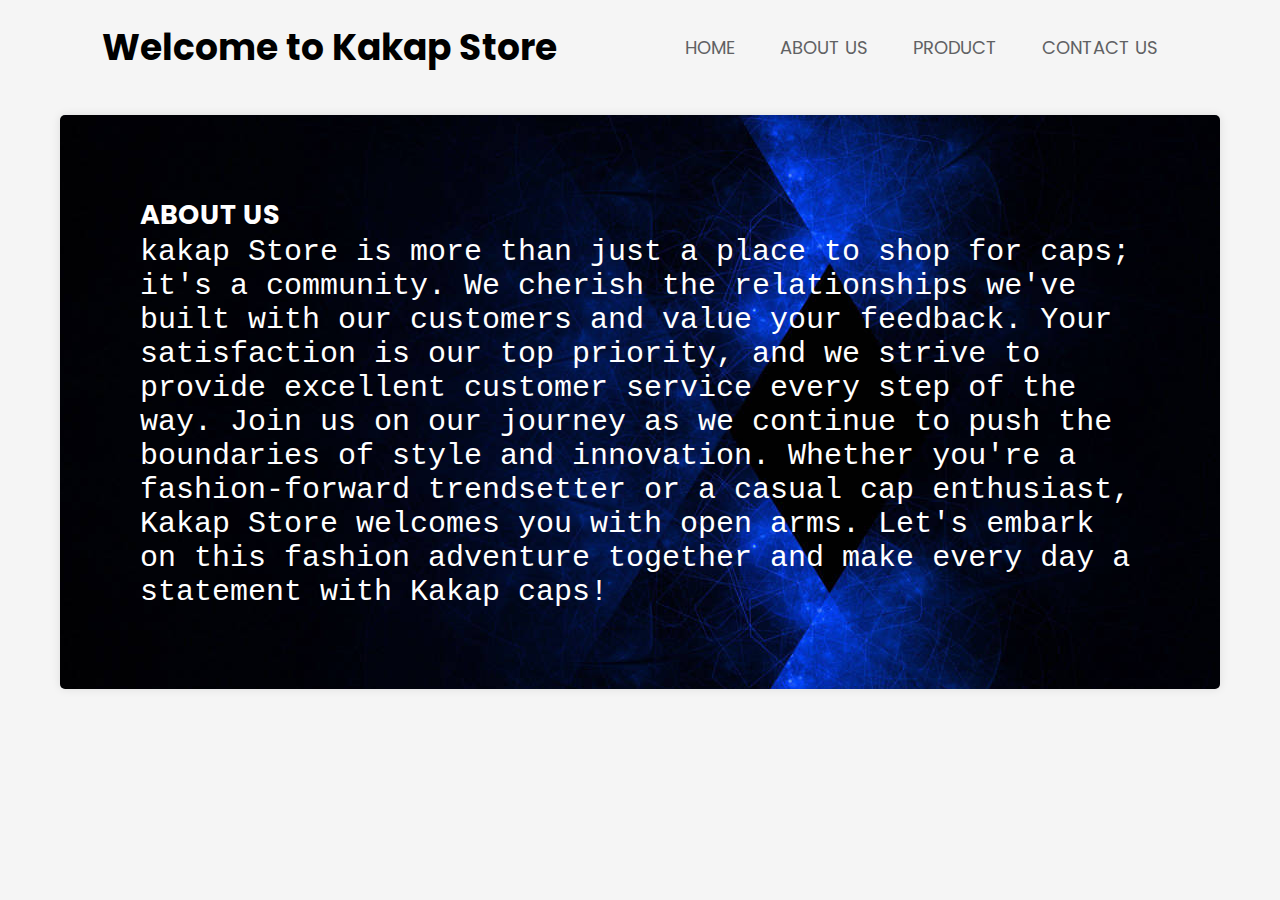
<file: about.html>
<!DOCTYPE html>
<html lang="en">

<head>
    <meta charset="UTF-8">
    <meta name="viewport" content="width=device-width, initial-scale=1.0">
    <title>About</title>
    <link href="https://unpkg.com/boxicons@2.0.7/css/boxicons.min.css" rel="stylesheet" />

    <!-- Fontawesome -->
    <link rel="stylesheet" href="https://cdnjs.cloudflare.com/ajax/libs/font-awesome/5.15.1/css/all.min.css">
    <!-- Custom StyleSheet -->
    <link rel="stylesheet" href="index.css">
    <link rel="stylesheet" href="about.css">
</head>

<body>
    <header class="header">
        <nav>
            <h1 id="welcome-heading">Welcome to Kakap Store</h1>
            <ul>
                <li><a href="./index.html">HOME</a></li>
                <li><a href="./about.html">ABOUT US</a></li>
                <li><a href="./product.html">PRODUCT</a></li>
                <li><a href="./contact.html">CONTACT US</a></li>
            </ul>
        </nav>
        <div class="container1">
            <section class="about-us">
                <h2>ABOUT US</h2>
                <p>
                    kakap Store is more than just a place to shop for caps; it's a community. We cherish the
                    relationships we've built with our customers and value your feedback. Your satisfaction is our top
                    priority, and we strive to provide excellent customer service every step of the way.

                    Join us on our journey as we continue to push the boundaries of style and innovation. Whether you're
                    a fashion-forward trendsetter or a casual cap enthusiast, Kakap Store welcomes you with open arms.
                    Let's embark on this fashion adventure together and make every day a statement with Kakap caps! </p>
            </section>
        </div>
</body>

</html>
</file>
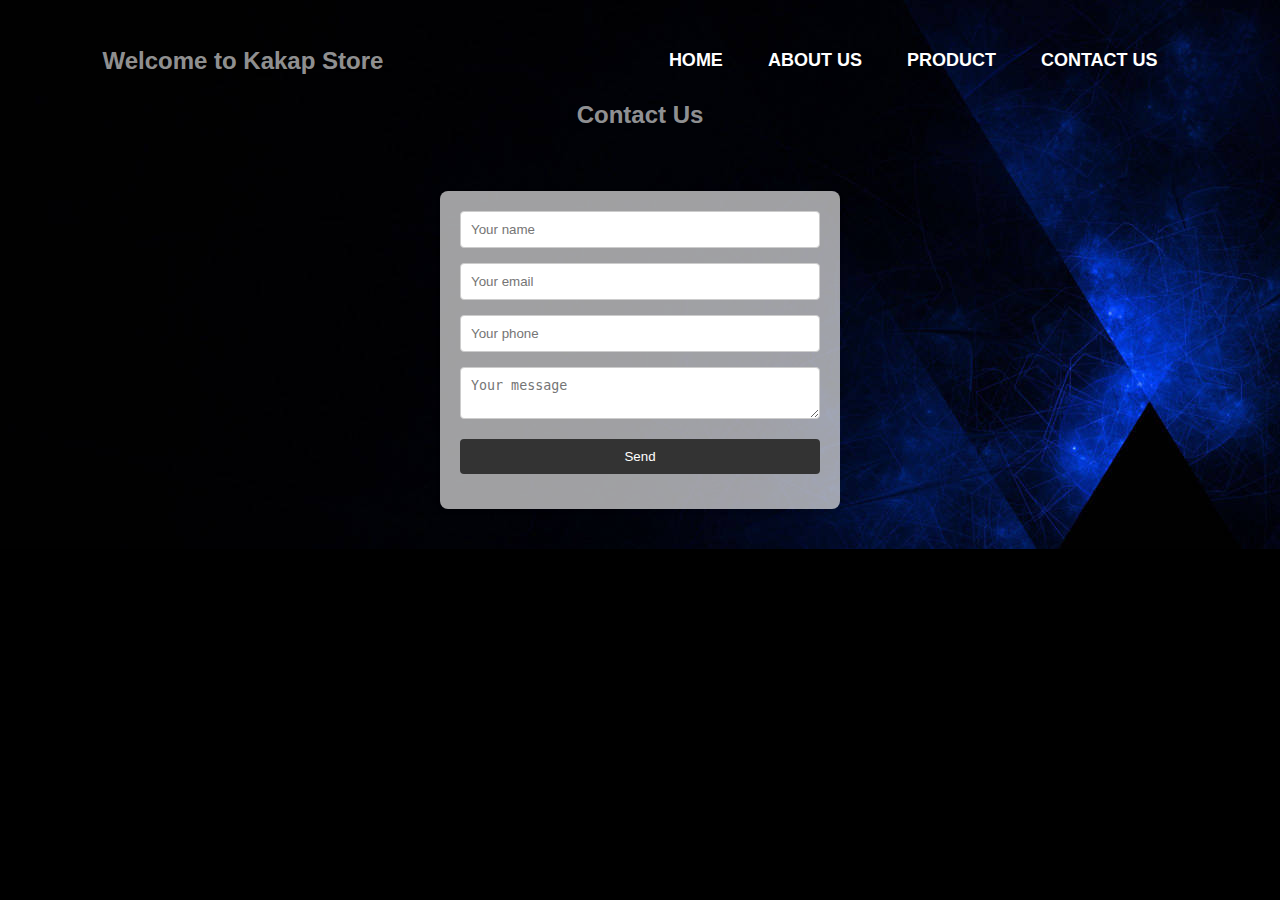
<file: contact.html>
<!DOCTYPE html>
<html lang="en">
<head>
    <meta charset="UTF-8">
    <meta name="viewport" content="width=device-width, initial-scale=1.0">
    <title>Contact</title>
    <link href="https://unpkg.com/boxicons@2.0.7/css/boxicons.min.css" rel="stylesheet" />

    <!-- Fontawesome -->
    <link rel="stylesheet" href="https://cdnjs.cloudflare.com/ajax/libs/font-awesome/5.15.1/css/all.min.css">
    <!-- Custom StyleSheet -->
    <link rel="stylesheet" href="index.css">
    <link rel="stylesheet" href="contact.css">
</head>
<body>
    <header class="header">
        <nav>
            <h1 id="welcome-heading">Welcome to Kakap Store</h1>
            <ul>
                <li><a href="./index.html">HOME</a></li>
                <li><a href="./about.html">ABOUT US</a></li>
                <li><a href="./product.html">PRODUCT</a></li>
                <li><a href="./contact.html">CONTACT US</a></li>
            </ul>
        </nav>

        <h1>Contact Us</h1>
      <br><br>
      <form class="contact-form" onsubmit="sendEmail(); return false;">
        <input type="text" id="name" class="contact-form-text" placeholder="Your name">
        <input type="email" id="email" class="contact-form-text" placeholder="Your email">
        <input type="text" id="phone" class="contact-form-text" placeholder="Your phone">
        <textarea id="message" class="contact-form-text" placeholder="Your message"></textarea>
        <input type="submit" class="contact-form-btn" value="Send">
      </form>
    </div>
    <script src="contact.js"></script>
</body>
</html>
</file>
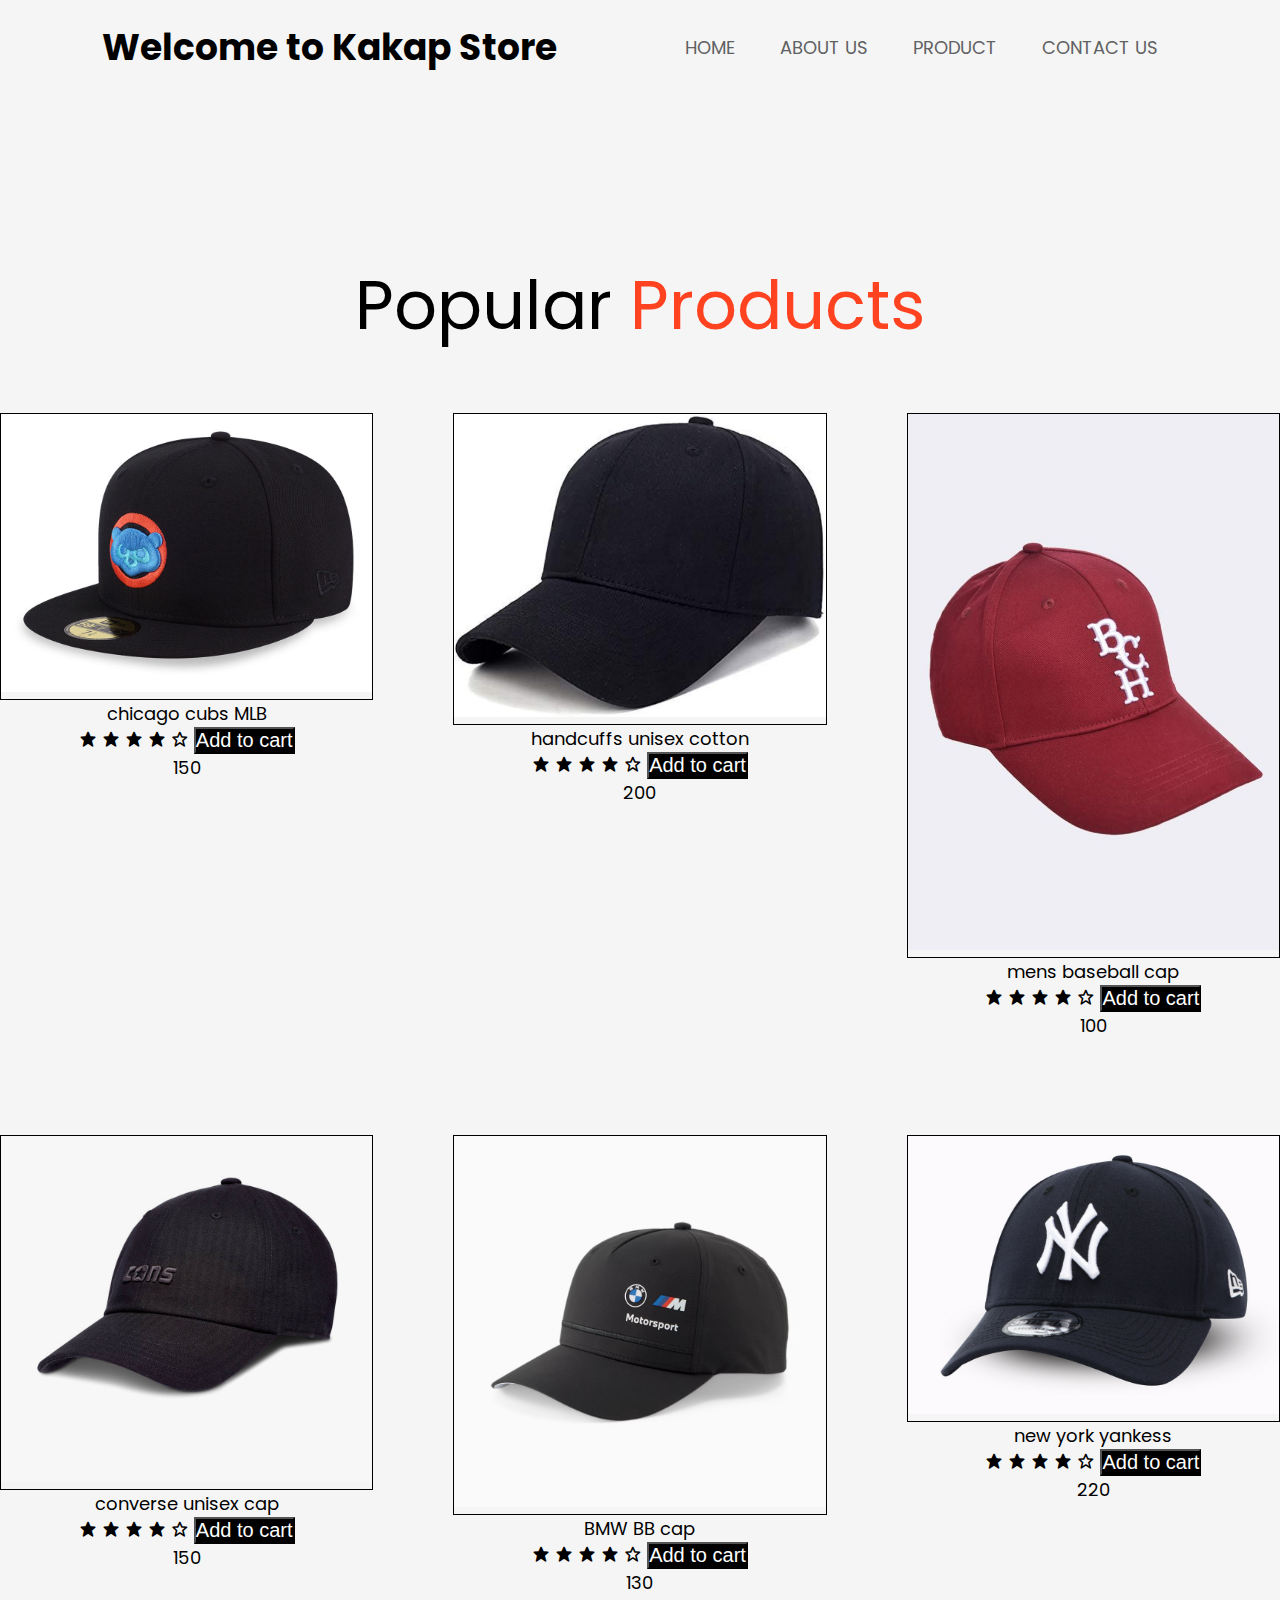
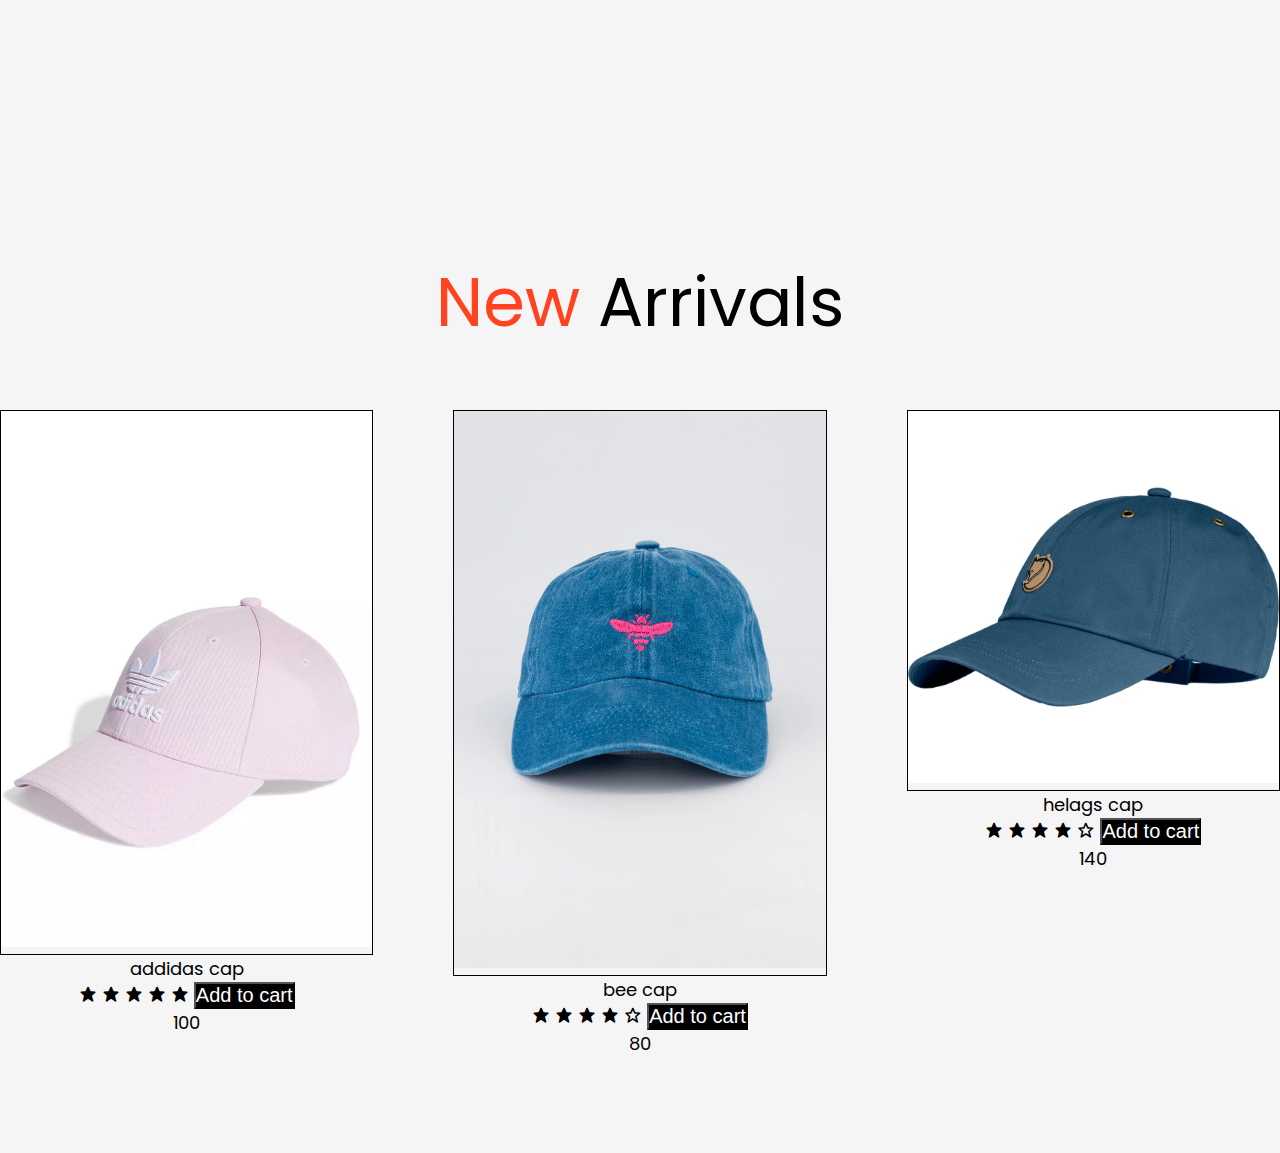
<file: product.html>
<!DOCTYPE html>
<html lang="en">
<head>
    <meta charset="UTF-8">
    <meta name="viewport" content="width=device-width, initial-scale=1.0">
    <title>Product</title>
    <link href="https://unpkg.com/boxicons@2.0.7/css/boxicons.min.css" rel="stylesheet" />

    <!-- Fontawesome -->
    <link rel="stylesheet" href="https://cdnjs.cloudflare.com/ajax/libs/font-awesome/5.15.1/css/all.min.css">
    <!-- Custom StyleSheet -->
    <link rel="stylesheet" href="index.css">
    <link rel="stylesheet" href="product.css">
</head>
<body>
    <header class="header">
        <nav>
            <h1 id="welcome-heading">Welcome to Kakap Store</h1>
            <ul>
                <li><a href="./index.html">HOME</a></li>
                <li><a href="./about.html">ABOUT US</a></li>
                <li><a href="./product.html">PRODUCT</a></li>
                <li><a href="./contact.html">CONTACT US</a></li>
            </ul>
        </nav>

    <!-- Popular Products -->
    <section class="section">
        <div class="h">
            <h1>Popular <span>Products</span></h1>
        </div>
        <div class="ac-center box">
            <div class="ac">
                <div class="img-cover">
                    <img src="1.jpg" alt="" />
                </div>
                <p>chicago cubs MLB</p>
                <div class="rating">
                    <i class="bx bxs-star"></i>
                    <i class="bx bxs-star"></i>
                    <i class="bx bxs-star"></i>
                    <i class="bx bxs-star"></i>
                    <i class="bx bx-star"></i>
                    <button onclick="addToCart('chicago cubs MLB',150)">Add to cart</button>
                </div>
                <div class="price">150</div>
            </div>

            <div class="ac">
                <div class="img-cover">
                    <img src="2.jpg" alt="" />
                </div>
                <p>handcuffs unisex cotton</p>
                <div class="rating">
                    <i class="bx bxs-star"></i>
                    <i class="bx bxs-star"></i>
                    <i class="bx bxs-star"></i>
                    <i class="bx bxs-star"></i>
                    <i class="bx bx-star"></i>
                    <button onclick="addToCart('handcuffs unisex cotton',200)">Add to cart</button>
                </div>
                <div class="price"> 200</div>
            </div>

            <div class="ac">
                <div class="img-cover">
                    <img src="3.jpg" alt="" />
                </div>
                <p>mens baseball cap</p>
                <div class="rating">
                    <i class="bx bxs-star"></i>
                    <i class="bx bxs-star"></i>
                    <i class="bx bxs-star"></i>
                    <i class="bx bxs-star"></i>
                    <i class="bx bx-star"></i>
                    <button onclick="addToCart('mens baseball cap',100)">Add to cart</button>
                </div>
                <div class="price">100</div>
            </div>

            <div class="ac">
                <div class="img-cover">
                    <img src="4.jpg" alt="" />
                </div>
                <p>converse unisex cap</p>
                <div class="rating">
                    <i class="bx bxs-star"></i>
                    <i class="bx bxs-star"></i>
                    <i class="bx bxs-star"></i>
                    <i class="bx bxs-star"></i>
                    <i class="bx bx-star"></i>
                    <button onclick="addToCart('converse unisex cap',150)">Add to cart</button>
                </div>
                <div class="price"> 150</div>
            </div>

            <div class="ac">
                <div class="img-cover">
                    <img src="5.avif" alt="" />
                </div>
                <p>BMW BB cap</p>
                <div class="rating">
                    <i class="bx bxs-star"></i>
                    <i class="bx bxs-star"></i>
                    <i class="bx bxs-star"></i>
                    <i class="bx bxs-star"></i>
                    <i class="bx bx-star"></i>
                    <button onclick="addToCart('BMW BB cap',130)">Add to cart</button>
                </div>
                <div class="price">130</div>
            </div>

            <div class="ac">
                <div class="img-cover">
                    <img src="6.jpg" alt="" />
                </div>
                <p>new york yankess</p>
                <div class="rating">
                    <i class="bx bxs-star"></i>
                    <i class="bx bxs-star"></i>
                    <i class="bx bxs-star"></i>
                    <i class="bx bxs-star"></i>
                    <i class="bx bx-star"></i>
                    <button onclick="addToCart('new york yankess',220)">Add to cart</button>
                </div>
                <div class="price">220</div>
            </div>
        </div>
    </section>

        <!-- New Arrivals -->
        <section class="section">
            <div class="h">
                <h1><span>New</span> Arrivals</h1>
            </div>
            <div class="ac-center box">
                <div class="ac">
                    <div class="img-cover">
                        <img src="7.webp" alt="" />
                    </div>
                    <p>addidas cap</p>
                    <div class="rating">
                        <i class="bx bxs-star"></i>
                        <i class="bx bxs-star"></i>
                        <i class="bx bxs-star"></i>
                        <i class="bx bxs-star"></i>
                        <i class="bx bxs-star"></i>
                        <button onclick="addToCart('addidas cap',100)">Add to cart</button>
                    </div>
                    <div class="price">100</div>
                </div>
    
                <div class="ac">
                    <div class="img-cover">
                        <img src="8.webp" alt="" />
                    </div>
                    <p>bee cap</p>
                    <div class="rating">
                        <i class="bx bxs-star"></i>
                        <i class="bx bxs-star"></i>
                        <i class="bx bxs-star"></i>
                        <i class="bx bxs-star"></i>
                        <i class="bx bx-star"></i>
                        <button onclick="addToCart('bee cap',80)">Add to cart</button>
                    </div>
                    <div class="price">80</div>
                </div>
    
                <div class="ac">
                    <div class="img-cover">
                        <img src="9.webp" alt="" />
                    </div>
                    <p>helags cap </p>
                    <div class="rating">
                        <i class="bx bxs-star"></i>
                        <i class="bx bxs-star"></i>
                        <i class="bx bxs-star"></i>
                        <i class="bx bxs-star"></i>
                        <i class="bx bx-star"></i>
                        <button onclick="addToCart('helags cap',140)">Add to cart</button>
                    </div>
                    <div class="price">140</div>
                </div>
            </div>
            <script src="product.js"></script>
        </section>
</body>
</html>
</file>
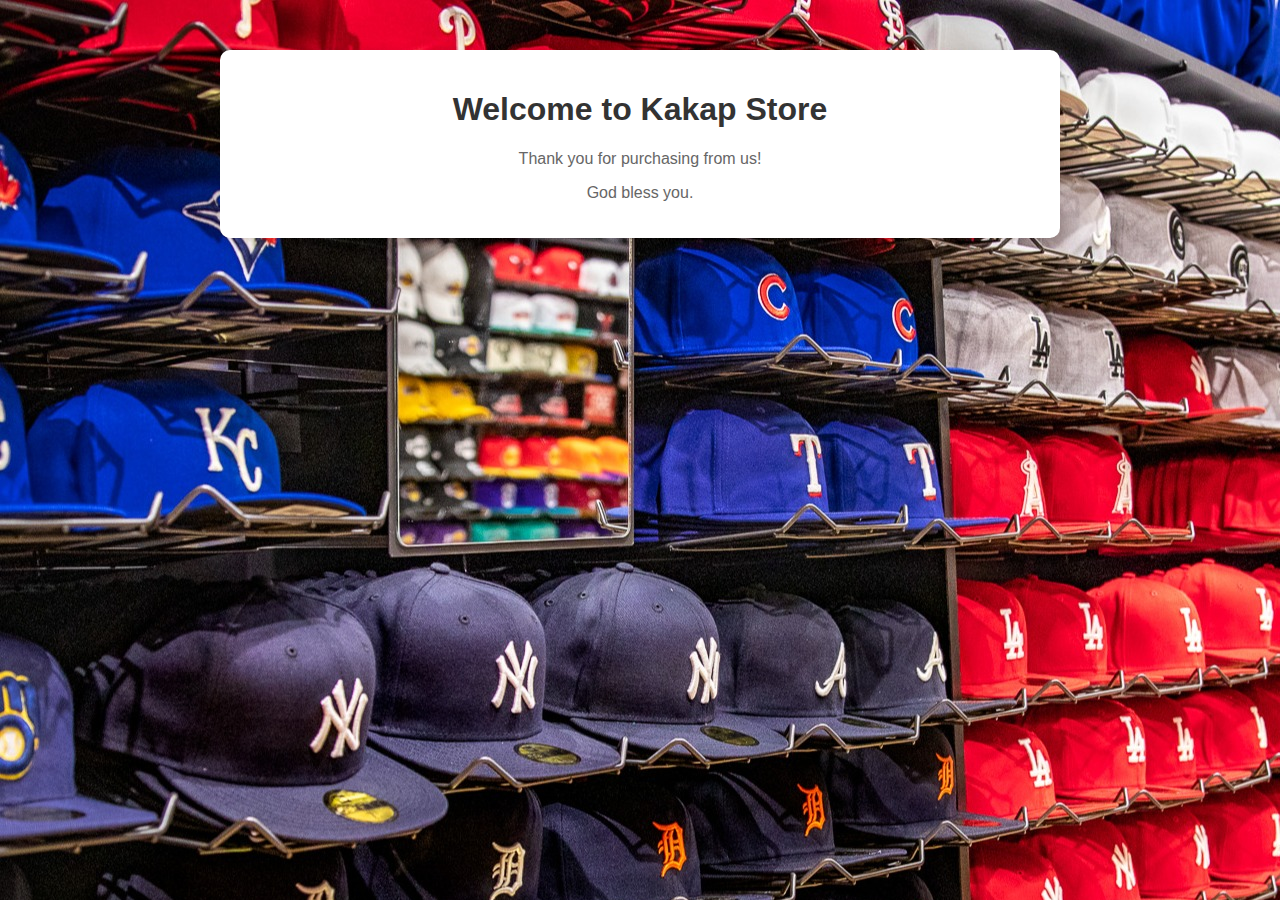
<file: thank.html>
<!DOCTYPE html>
<html lang="en">
<head>
    <meta charset="UTF-8">
    <meta name="viewport" content="width=device-width, initial-scale=1.0">
    <title>Kakap Store</title>
    <link rel="stylesheet" href="thank.css">
</head>
<body>
    <div class="container">
        <h1>Welcome to Kakap Store</h1>
        <p>Thank you for purchasing from us!</p>
        <p>God bless you.</p>
    </div>
    <script src="thanks.js"></script>
</body>
</html>
</file>
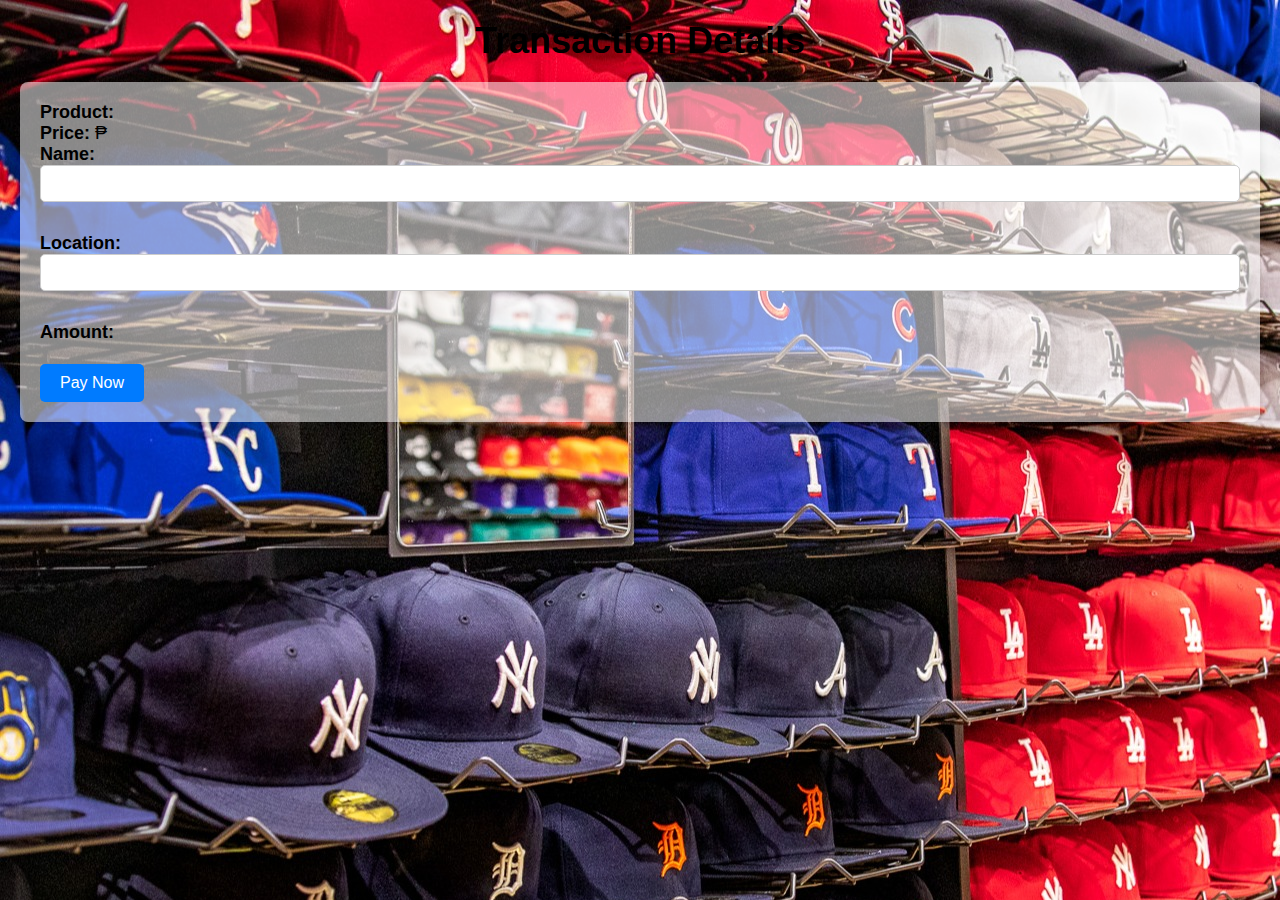
<file: transaction.html>
<!DOCTYPE html>
<html lang="en">
<head>
    <meta charset="UTF-8">
    <meta name="viewport" content="width=device-width, initial-scale=1.0">
    <title>Transaction</title>
    <link href="https://unpkg.com/boxicons@2.0.7/css/boxicons.min.css" rel="stylesheet" />

    <!-- Fontawesome -->
    <link rel="stylesheet" href="https://cdnjs.cloudflare.com/ajax/libs/font-awesome/5.15.1/css/all.min.css">
    <!-- Custom StyleSheet -->
    <link rel="stylesheet" href="index.css">
    <link rel="stylesheet" href="transaction.css">
    
</head>
<body>
    <h1>Transaction Details</h1>
    <div id="transaction-info">
        <p><b>Product:</b> <span id="product-name"></span></p>
        <p><b>Price:</b> ₱ <span id="price"></span></p>
        <form id="payment-form">
            <label for="name">Name:</label>
            <input type="text" id="name" name="name" required><br><br>
            <label for="location">Location:</label>
            <input type="text" id="location" name="location" required><br><br>
            <label for="amount">Amount:</label>
            <span id="amount"></span><br><br>
            <button type="submit">Pay Now</button>
        </form>
    </div>
    <script src="transaction.js">
    </script>
</body>
</html>
</file>
<file: index.css>
@import url("https://fonts.googleapis.com/css2?family=Poppins:wght@400;600;800&display=swap");

*,
*::before,
*::after {
    margin: 0;
    padding: 0;
    box-sizing: inherit;
}

html {
    box-sizing: border-box;
    font-size: 70%;
}

body {
    font-family: "Poppins", sans-serif;
    font-size: 18px;
    color: black;
    background-color: whitesmoke;
}

img {
    max-width: 100%;
}

.box {
    max-width: 1824px;
    margin: 0 auto;
}

@media only screen and (max-width: 1200px) {
    .box {
        padding: 0 48px;
    }
}



/* HEADER */
.logob {
    width: 100px;
    height: 80px;
    cursor: pointer;
}

nav {
    width: 84%;
    margin: auto;
    padding: 20px 0;
    display: flex;
    align-items: center;
    justify-content: space-between;
}

nav ul li {
    display: inline-block;
    list-style: none;
    margin: 10px 20px;
}

nav ul li a {
    text-decoration: none;
    color: #606163;
}

nav ul li a:hover {
    color: #ff4321;
}

.d {
    display: flex;
    align-items: center;
}


.align-center {
    display: flex;
    align-items: center;
    justify-content: center;
}

@media only screen and (max-width: 768px) {
    nav {
        padding: 16px 0;
    }


    .icons {
        display: none;
    }


    .logob {
        width: 100px;
        height: 80px;
        cursor: pointer;
    }
}




/* Intro */
.intro {
    height: calc(120vh - 112px);
    overflow: hidden;
    position: relative;
    z-index: 0;
    background-color: lightgray;
    background-image: url('back.jpg');
    background-repeat: no-repeat;
    background-attachment: scroll;
    background-size: 100% 100%;
    /*background-blend-mode: overlay;*/
}

.intro-content {
    height: 100%;
}



.dis {
    display: inline-block;
    font-size: 40px;
    color: #ff4321;
}

.intro h1 {
    margin-top: 50px;
    line-height: 1.3;
    font-weight: 600;
    font-size: 50px;
    text-align: center;
}

.intro h2 {
    line-height: 1.3;
    font-weight: 600;
    font-size: 45px;
    text-align: center;
}


.intro h3 {
    font-weight: 400;
    font-size: 40px;
    text-align: center;
}

.btn {
    display: inline-block;
    border-radius: 80px;
    background-color: #ff4321;
    padding: 20px 80px;
    color: white;
    font-weight: 600;
    box-shadow: 0 16px 24px rgba(0, 0, 0, 0.3);
    margin-top: 75px;
    margin-left: 600px;
}




/* Section */
.section {
    padding: 160px 0 0 0;
}

/* Benefits */
.benefit-center {
    display: grid;
    grid-template-columns: repeat(auto-fit, minmax(240px, 1fr));
    gap: 80px;
}

.benefit {
    border: 1px solid #ccc;
    padding: 16px 16px 32px 16px;
    display: flex;
    align-items: center;
    flex-direction: column;
}

.benefit .icon {
    color: #ff4321;
    font-size: 64px;
}

.benefit h4 {
    margin-bottom: 5px;
}

.benefit .text {
    font-size: 24px;
    color: #777;
}

/* New Arrivals */
.h {
    font-size: 3rem;
    text-align: center;
    margin-bottom: 5rem;
    font-weight: 600;
}

.h h1 {
    font-weight: 400;
}

.h span {
    color: #ff4321;
}

.ac-center {
    display: grid;
    grid-template-columns: repeat(auto-fit, minmax(320px, 1fr));
    gap: 80px;
    margin-bottom: 80px;
}

.ac {
    text-align: center;
    padding-bottom: 16px;
    transition: all 500ms ease-in-out;
}

.ac:hover {
    box-shadow: 0 5px 10px rgba(0, 0, 0, 0.1);
}

.ac .img-cover {
    overflow: hidden;
    border: 1px solid;
}

.ac img {
    transition: all 500ms ease-in-out;
}

.ac:hover img {
    transform: scale(1.2);
}

@media only screen and (max-width: 567px) {
    .h {
        font-size: 32px;
    }
}

.ab {
    display: grid;
    grid-template-columns: repeat(6, 1fr);
    grid-template-rows: repeat(8, 4vw);
    gap: 2rem;
}

.ab .item {
    overflow: hidden;
}

.ab img {
    object-fit: cover;
    height: 100%;
    width: 100%;
    transition: all 500ms ease-out;
}

.ab .item-1 img {
    object-fit: fill;
}

.ab img:hover {
    transform: scale(1.2);
}

.item-1 {
    grid-column-start: 1;
    grid-column-end: 3;
    grid-row-start: 1;
    grid-row-end: 9;
}

.item-2 {
    grid-column-start: 5;
    grid-column-end: 7;
    grid-row-start: 1;
    grid-row-end: 9;
}

.item-3 {
    grid-column-start: 3;
    grid-column-end: 5;
    grid-row-start: 1;
    grid-row-end: 5;
}

.item-4 {
    grid-column-start: 3;
    grid-column-end: 5;
    grid-row-start: 5;
    grid-row-end: 9;
}

@media only screen and (max-width: 600px) {
    .gallary {
        grid-template-columns: repeat(6, 1fr);
        grid-template-rows: repeat(20, 4vw);
    }

    .item-1 {
        grid-column-start: 1;
        grid-column-end: 7;
        grid-row-start: 1;
        grid-row-end: 7;
    }

    .item-2 {
        grid-column-start: 1;
        grid-column-end: 7;
        grid-row-start: 7;
        grid-row-end: 11;
    }

    .item-3 {
        grid-column-start: 1;
        grid-column-end: 7;
        grid-row-start: 11;
        grid-row-end: 15;
    }

    .item-4 {
        grid-column-start: 1;
        grid-column-end: 7;
        grid-row-start: 15;
        grid-row-end: 19;
    }
}

/*footer*/
#footer {

    box-sizing: border-box;
    font-family: 'Poppins', sans-serif;
    position: relative;
    min-height: 50vh;
    padding: 50px 100px;
    background-color: black;
    justify-content: center;
    align-items: center;
    flex-direction: column;
}


#footer ul li {
    color: white;
    list-style: none;
    margin: 30px 40px;
    padding-top: 20px;
    margin-top: 20px;
    margin-bottom: 20px;
}

#footer ul li a {
    text-decoration: none;
    color: white;
    font-family: sans-serif;
}

#footer ul li a:hover {
    color: #ff4321;
}


.social-links {
    margin-left: 8%;
    margin-top: 100px;
}

.social-links a {
    font-size: 30px;
    color: #606163;
    margin-right: 20px;
}

.social-links a:hover {
    color: #ff4321;
}

.welcome-heading {
    font-size: 36px;
    color: #333;
    opacity: 0;
    animation: fadeInUp 1s ease forwards;
}

@keyframes fadeInUp {
    from {
        opacity: 0;
        transform: translateY(-20px);
    }
    to {
        opacity: 1;
        transform: translateY(0);
    }
}
</file>
<file: about.css>
.container1 {
    max-width: 1200px;
    margin: 20px auto;
    padding: 0 20px;
  }

  .about-us {
    background-color: #fff;
    padding: 80px;
    border-radius: 5px;
    box-shadow: 0 0 10px rgba(0, 0, 0, 0.1);
    background-image: url(back1.jpg);
    background-position:center;
  }

  h2 {
    color: #ffffff;
  }

  p{
    color: rgb(255, 255, 255);
    font-size: 30px;
    font-family: "Lucida Console", "Courier New", monospace;
  }
</file>
<file: product.css>
button{
    background-color: black;
    color: white;
    font-size: 20px;
}

button:hover{
    background-color: red;
    color: blue;
}
</file>
<file: thank.css>
body {
    font-family: Arial, sans-serif;
    margin: 0;
    padding: 0;
    background-color: #f4f4f4;
    background-image: url(back.jpg);
}

.container {
    max-width: 800px;
    margin: 50px auto;
    text-align: center;
    background-color: #fff;
    padding: 20px;
    border-radius: 10px;
    box-shadow: 0 0 10px rgba(0, 0, 0, 0.1);
}

h1 {
    color: #333;
}

p {
    color: #666;
}
</file>
<file: contact.css>
/* Reset default browser styles */
* {
    margin: 0;
    padding: 0;
    box-sizing: border-box;
  }
  
  /* Body styles */
  body {
    font-family: Arial, sans-serif;
    background-color: #000000;
    color: #333;
  }
  
  /* Header styles */
  .header {
    background-color: #333;
    color: #ffffff96;
    text-align: center;
    padding: 20px 0;
    background-image: url(back1.jpg);
  }
  
  .header h1 {
    font-size: 24px;
  }
  
  /* Navigation styles */
  nav ul {
    list-style: none;
  }
  
  nav ul li {
    display: inline-block;
    margin-right: 20px;
  }
  
  nav ul li a {
    text-decoration: none;
    color: #fff;
    font-weight: bold;
  }
  
  /* Contact form styles */
  .contact-form {
    max-width: 400px;
    margin: 20px auto;
    background-color: #ffffffa0;
    padding: 20px;
    border-radius: 8px;
    box-shadow: 0 2px 5px rgba(0, 0, 0, 0.1);
  }
  
  .contact-form input,
  .contact-form textarea {
    width: 100%;
    padding: 10px;
    margin-bottom: 15px;
    border: 1px solid #ccc;
    border-radius: 4px;
  }
  
  .contact-form input[type="submit"] {
    background-color: #333;
    color: #fff;
    border: none;
    cursor: pointer;
    transition: background-color 0.3s ease;
  }
  
  .contact-form input[type="submit"]:hover {
    background-color: #555;
  }
  
  /* Responsive styles */
  @media (max-width: 768px) {
    .contact-form {
      width: 80%;
    }
  }
</file>
<file: transaction.css>
/* Resetting some default styles */
* {
    margin: 0;
    padding: 0;
    box-sizing: border-box;
}

body {
    font-family: Arial, sans-serif;
    background-color: #f0f0f072;
    padding: 20px;
    background-image: url(back.jpg);
}

h1 {
    text-align: center;
    margin-bottom: 20px;
}

#transaction-info {
    background-color: #ffffff88;
    padding: 20px;
    border-radius: 8px;
    box-shadow: 0 0 10px rgba(0, 0, 0, 0.1);
}

label {
    font-weight: bold;
}

input[type="text"] {
    width: 100%;
    padding: 10px;
    margin-bottom: 10px;
    border-radius: 5px;
    border: 1px solid #ccc;
}

button[type="submit"] {
    padding: 10px 20px;
    background-color: #007bff;
    color: #fff;
    border: none;
    border-radius: 5px;
    cursor: pointer;
    font-size: 16px;
}

button[type="submit"]:hover {
    background-color: #0056b3;
}

/* Responsive styles */
@media (max-width: 768px) {
    #transaction-info {
        width: 90%;
        margin: 0 auto;
    }
}
</file>
